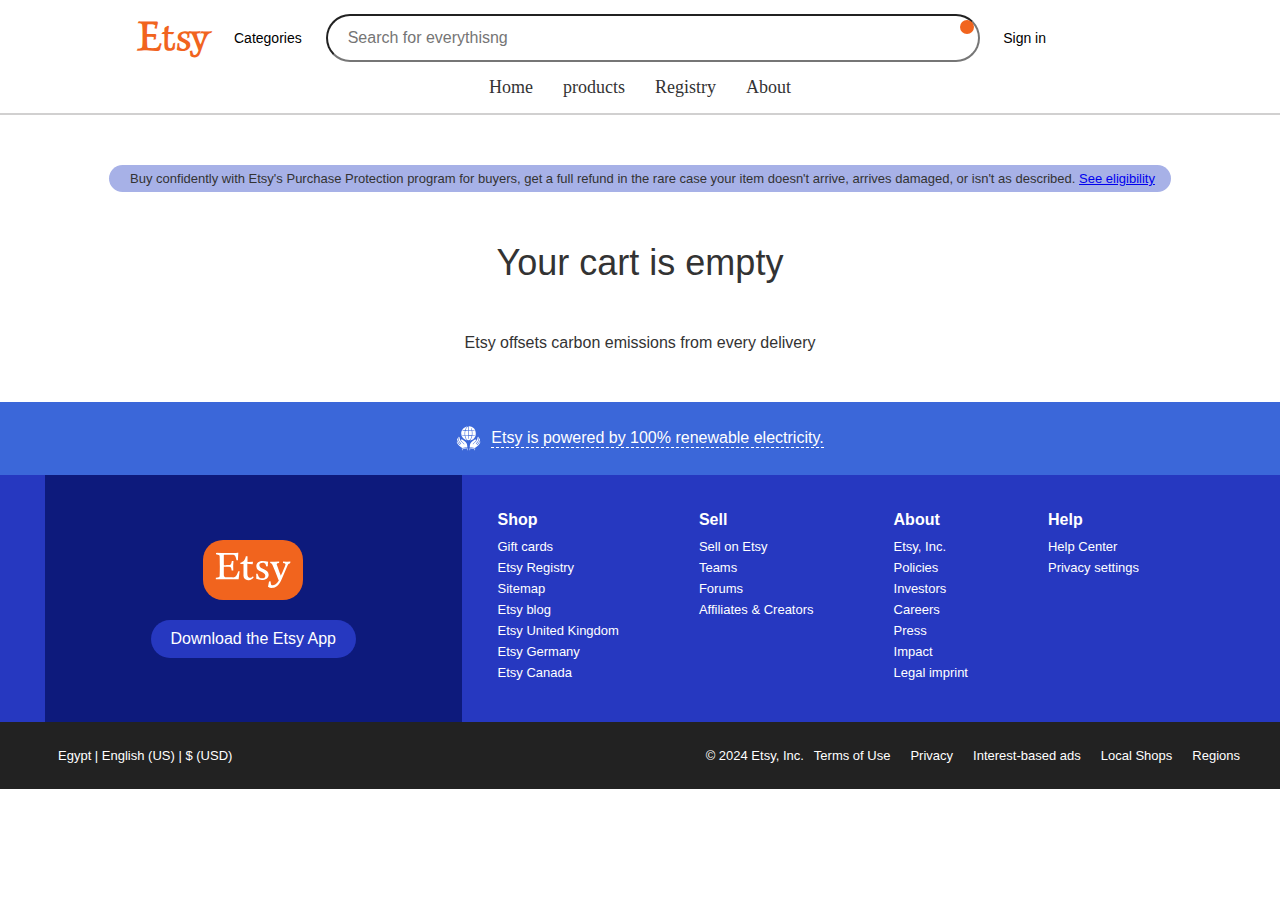
<file: cart.html>
<!DOCTYPE html>
<html lang="en">
  <head>
    <meta charset="UTF-8" />
    <meta name="viewport" content="width=device-width, initial-scale=1.0" />
    <title>Etsy</title>
    <link
      rel="stylesheet"
      href="https://cdnjs.cloudflare.com/ajax/libs/font-awesome/6.5.2/css/all.min.css"
      integrity="sha512-SnH5WK+bZxgPHs44uWIX+LLJAJ9/2PkPKZ5QiAj6Ta86w+fsb2TkcmfRyVX3pBnMFcV7oQPJkl9QevSCWr3W6A=="
      crossorigin="anonymous"
      referrerpolicy="no-referrer"
    />
    <!-- font -->
    <link rel="preconnect" href="https://fonts.googleapis.com" />
    <link rel="preconnect" href="https://fonts.gstatic.com" crossorigin />
    <link
      href="https://fonts.googleapis.com/css2?family=Gideon+Roman&display=swap"
      rel="stylesheet"
    />
    <link
      href="https://fonts.googleapis.com/css2?family=Raleway:wght@400;700&display=swap"
      rel="stylesheet"
    />
    <link rel="stylesheet" href="style.css" />
  </head>
  <body>
    <!--the  header  contains logo , categories , search , sign in,  icons -->
    <header>
      <p class="logo"><span>E</span>tsy</p>
      <div class="categories-container">
        <button class="categories-btn">
          <i class="fa-solid fa-bars"></i> Categories
        </button>
      </div>
      <!-- *********************************************search input section********************************************* -->
      <div class="search-container">
        <input
          type="search"
          id="search"
          placeholder="Search for everythisng"
          list="titles"
        />
        <datalist id="titles"></datalist>
        <i class="fa-solid fa-magnifying-glass search-icon"></i>
      </div>

      <button class="sign-btn">Sign in</button>

      <div class="group-of-icons">
        <a href=""><i class="fa-solid fa-heart"></i></a>
        <a href="#"><i class="fa-solid fa-gift"></i></a>
        <a href="./cart.html" target="_blank"
          ><i class="fa-solid fa-cart-shopping"></i
        ></a>
      </div>

      <!-- for categories its hidden -->
      <!-- <div class="categories-container-a-img">
        <div class="categories"></div>
        <div class="categories-imgs"></div>
      </div> -->
    </header>
    <nav>
      <ul>
        <li><a href="index.html">Home</a></li>
        <li>
          <a href="./products.html"
            ><i class="fa-solid fa-gift"></i> products</a
          >
        </li>
        <li><a href="#">Registry</a></li>
        <li><a href="#">About</a></li>
      </ul>
    </nav>
    <div class="border-bottom"></div>
    <!-- ************************************************PRODUCTS ON CART SECTION****************************************** -->
    <main>
      <section class="cart-box">
        <div class="products-box hidden"></div>
        <div class="case-it-empty">
          <div class="no-products">
            <div class="purchase-alert">
              <i class="fa-solid fa-handshake shake-hand-icon"></i>
              <p>
                Buy confidently with Etsy's Purchase Protection program for
                buyers, get a full refund in the rare case your item doesn't
                arrive, arrives damaged, or isn't as described.
                <a href="#">See eligibility</a>
              </p>
            </div>
            <p class="empty-alert">Your cart is empty</p>
            <p class="offset-info">
              <i class="fa-solid fa-leaf"></i>
              Etsy offsets carbon emissions from every delivery
            </p>
          </div>
        </div>
      </section>
    </main>
    <!-- *************************************************FOOTER**************************************************** -->
    <footer class="footer">
      <div class="footer-top">
        <svg
          xmlns="http://www.w3.org/2000/svg"
          viewBox="0 0 96 96"
          aria-hidden="true"
          focusable="false"
        >
          <path
            d="M60.1 38H49v11h-2V38H35.9c1.931 9.368 6.626 17 12.1 17 5.474 0 10.171-7.632 12.1-17zm-25.145-9.5c-.003 2.511.19 5.019.577 7.5H47V18.522l-10.925.238a41.683 41.683 0 00-1.12 9.74zM47 2.31c-4.1 1.24-8.18 7.168-10.38 14.437L47 16.52V2.31z"
          ></path>
          <path
            d="M57.52 9.45l1.784-.9a31.775 31.775 0 012.558 7.65l9.117-.2.042 2-8.78.19c.55 3.41.818 6.857.8 10.31a50.836 50.836 0 01-.54 7.5H72v2h-9.846c-1.6 8.2-5.244 15.053-9.862 17.754C66.834 54.079 76 43.793 76 28.589c0-8.962-2.958-16.353-8.554-21.373A25.424 25.424 0 0049 1.04v15.438l10.83-.236a29.32 29.32 0 00-2.31-6.791zM43.51 55.643c-4.525-2.78-8.086-9.564-9.665-17.643H24v-2h9.5a50.84 50.84 0 01-.549-7.5 43.776 43.776 0 011.075-9.7l-9.009.2-.042-2 9.562-.208c1.89-6.667 5.317-12.436 9.432-15.143C29.71 4.412 20 15.13 20 28.589a27.636 27.636 0 0023.51 27.054z"
          ></path>
          <path
            d="M61.045 28.5a60.27 60.27 0 00-.818-10.265L49 18.479v17.52h11.468c.388-2.48.58-4.988.577-7.5zM91.7 60c-2.182 4.525-5.734 8.62-10.832 13.719l-1.414-1.414c6.6-6.6 10.511-11.424 12.08-17.7.072-.415.137-.832.215-1.278.607-3.48.262-5.951-1.027-6.068-.72-.066-1.559.68-1.947 2.3a30.158 30.158 0 01-2.454 8.148c-1.78 4.663-8.575 11.048-8.865 11.318l-1.366-1.461c.068-.063 6.8-6.391 8.381-10.62l.061-.133a30.644 30.644 0 002.526-9.148c.11-1.886.095-6.433-1.793-6.552-2.085-.132-2.537 3.505-3.367 7.379-.259 1.21-.89 3.456-1.153 4.243a1.55 1.55 0 01-.09.177c-1.386 4.053-5.32 7.859-5.515 8.045-2.984 2.983-9.707 9.74-9.707 9.74L64.01 69.3s6.726-6.761 9.727-9.761a28.158 28.158 0 003.064-3.6c.5-.788 1.452-2.646.55-3.572-1.148-1.178-3.287-.648-6.08.748-1.98.992-11.21 7.08-15.384 13.34-1.99 2.985-2.772 8.839-3.042 14.2l13.18 2.724 6.8 1.359a8.92 8.92 0 011-.778c7.075-4.74 14.663-11.833 17.317-16.54 3.566-6.32 1.988-7.52.558-7.42zM52.774 82.673l-.77 10.252 1.993.15.595-7.913 10.616 2.123 3.765.778L70.02 93.2l1.96-.4-.885-4.338 2.592.518.392-1.96-8.447-1.69-12.858-2.657zm-29.242 2.055l6.77-1.354 13.206-2.73c-.27-5.36-1.052-11.214-3.042-14.2-4.173-6.258-13.4-12.347-15.384-13.34-2.793-1.4-4.932-1.925-6.08-.747-.9.926.054 2.784.55 3.572a28.158 28.158 0 003.064 3.6c3 3 9.727 9.76 9.727 9.76l-1.418 1.41s-6.723-6.757-9.707-9.74c-.2-.186-4.129-3.992-5.515-8.045a1.74 1.74 0 01-.09-.177c-.263-.787-.894-3.033-1.153-4.243-.83-3.874-1.282-7.511-3.367-7.38-1.888.12-1.9 4.667-1.793 6.553a30.645 30.645 0 002.526 9.148l.061.133c1.58 4.229 8.313 10.557 8.381 10.62L18.9 69.034c-.29-.27-7.084-6.655-8.865-11.318a30.16 30.16 0 01-2.454-8.148c-.388-1.622-1.226-2.37-1.947-2.3-1.287.114-1.634 2.586-1.025 6.065.078.446.143.863.215 1.278C6.394 60.883 10.3 65.7 16.9 72.307l-1.41 1.414c-5.1-5.1-8.65-9.194-10.832-13.72-1.434-.104-3.013 1.1.553 7.42 2.654 4.706 10.238 11.8 17.321 16.529a8.92 8.92 0 011 .778zm7.175.605l-8.433 1.687.393 1.96 2.591-.518-.885 4.338 1.96.4 1.047-5.137 3.75-.775 10.631-2.126.595 7.913 1.994-.15-.77-10.252-12.873 2.66z"
          ></path>
        </svg>
        <a href="#">Etsy is powered by 100% renewable electricity.</a>
      </div>
      <div class="middle-box">
        <div class="footer-middle">
          <div class="download-etsy">
            <svg
              xmlns="http://www.w3.org/2000/svg"
              viewBox="0 0 48 24"
              aria-hidden="true"
              focusable="false"
            >
              <path
                d="M6.5 3.1v6s2.1 0 3.2-.1c.6.1 1.1-.3 1.2-.9.1-.1.1-.1.1-.2l.3-1.3h1l-.2 2.8.1 2.9h-1l-.2-1.1c-.1-.6-.6-1.1-1.2-1.1C9 10 6.5 10 6.5 10v5c0 1 .5 1.4 1.6 1.4h3.4c1.2.2 2.4-.5 2.8-1.6l.9-2h.8c-.1.4-.5 4-.6 4.8 0 0-3.1-.1-4.4-.1H5.2l-3.5.1v-.9l1.1-.2c.9-.1 1.2-.3 1.2-1 0 0 .1-2.2.1-5.9S4 3.9 4 3.9c0-.8-.3-.9-1.1-1.1l-1.1-.2v-.9l3.4.1h6.5c1.3 0 3.5-.2 3.5-.2s-.1 1.3-.2 4.5h-.9L13.8 5c-.3-1.5-.8-2.2-1.7-2.2H7c-.5 0-.5.1-.5.3zm13.2.7h1v3.4L24 7l-.2 1.5-3.2-.2v6c0 1.7.6 2.4 1.5 2.4.7 0 1.4-.3 1.8-.9l.5.6c-.6 1.1-1.9 1.8-3.2 1.7-1.5.1-2.8-1-2.9-2.5V8.4h-1.9v-.8c1.6-.2 2.8-1.2 3.3-3.8zm7 10.4l.6 1.5c.3.9 1.2 1.4 2.1 1.3 1.4 0 2-.7 2-1.6 0-2.8-5.4-2-5.4-5.7 0-2.1 1.7-3.1 3.9-3.1 1.1 0 2.1.2 3.2.5-.2.9-.2 1.8-.2 2.7l-.9.1-.6-1.6c-.4-.5-1-.8-1.6-.7-1 0-2 .4-2 1.5 0 2.5 5.6 2 5.6 5.7 0 2.1-1.9 3.2-4.1 3.2-1.2 0-2.3-.3-3.4-.7.1-1 .1-2.1 0-3.1h.8zM33 22c.2-1 .4-2 .6-3.1l.9-.1.3 1.7c.1.5.5.8 1 .7 1.1 0 2.4-.6 3.7-2.9-.6-1.4-2.3-5.8-3.8-9.3-.4-.9-.5-1-1-1.1l-.4-.2V7l2.4.1 3-.2v.8l-.7.2c-.4 0-.8.3-.8.7 0 .1 0 .2.1.3.2.5 1.5 4.1 2.4 6.6.8-1.7 2.4-5.5 2.6-6.2.1-.2.1-.4.2-.6 0-.4-.4-.8-.8-.8l-.7-.1v-.9l2.3.1 2.1-.1v.8l-.4.4c-.6.1-1 .5-1.2 1.1l-3.6 8.4c-2.1 4.8-4.3 5.2-5.9 5.2-.8-.1-1.6-.3-2.3-.8z"
              ></path>
            </svg>
            <button>Download the Etsy App</button>
          </div>
          <div class="shop-sell-about-help">
            <div>
              <h4>Shop</h4>
              <a href="#">Gift cards</a>
              <a href="#">Etsy Registry</a>
              <a href="#">Sitemap</a>
              <a href="#">Etsy blog</a>
              <a href="#">Etsy United Kingdom</a>
              <a href="#">Etsy Germany</a>
              <a href="#">Etsy Canada</a>
            </div>
            <div>
              <h4>Sell</h4>
              <a href="#">Sell on Etsy</a>
              <a href="#">Teams</a>
              <a href="#">Forums</a>
              <a href="#">Affiliates & Creators</a>
            </div>
            <div>
              <h4>About</h4>
              <a href="#">Etsy, Inc.</a>
              <a href="#">Policies</a>
              <a href="#">Investors</a>
              <a href="#">Careers</a>
              <a href="#">Press</a>
              <a href="#">Impact</a>
              <a href="#">Legal imprint</a>
            </div>
            <div>
              <h4>Help</h4>
              <a href="#">Help Center</a>
              <a href="#">Privacy settings</a>
              <div class="social-icons">
                <a href="#"><i class="fa-brands fa-instagram"></i></a>
                <a href="#"><i class="fa-brands fa-facebook"></i></a>
                <a href="#"><i class="fa-brands fa-pinterest"></i></a>
                <a href="#"><i class="fa-brands fa-twitter"></i></a>
                <a href="#"><i class="fa-brands fa-youtube"></i></a>
              </div>
            </div>
          </div>
        </div>
      </div>
      <div class="footer-bottom">
        <a href="#" class="footer-bottom-left"
          ><i class="fa-solid fa-globe"></i> Egypt | English (US) | $ (USD)
        </a>
        <div class="footer-bottom-right">
          <p>&copy; 2024 Etsy, Inc.</p>
          <a href="#">Terms of Use</a>
          <a href="#">Privacy</a>
          <a href="#">Interest-based ads</a>
          <a href="#">Local Shops</a>
          <a href="#">Regions</a>
        </div>
      </div>
    </footer>
    <!-- <script>
      const productBox = document.querySelector(".products-box");
      const cartIsEmpty = document.querySelector(".case-it-empty");
      const checkoutSection = document.querySelector(".checkout-section");

      let rate = "",
        totalPrice = 0,
        removedProduct = 0;
      // get the products from cart from local storage.
      // console.log(localStorage.getItem("cart"));
      if (localStorage.getItem("cart")) {
        productBox.classList.remove("hidden");
        const products = JSON.parse(localStorage.getItem("cart"));
        // add event to the parent(productBox) that holds the cards that will be removed if he press remove button.
        productBox.addEventListener("click", (e) => {
          if (e.target.classList.contains("delete-from-cart")) {
            const id = e.target.parentNode.parentNode.dataset.id; //id of the pressed item to remove.
            e.target.parentNode.parentNode.style.display = "none"; //hide the product that will be removed
            const index = products.findIndex((pro) => pro.id == id); //get the index of the object to renove from local storage.
            // totalPrice -= products[index].price;
            removedProduct = products[index].price;
            console.log(removedProduct);

            products.splice(index, 1); //remove the pressed product object from the products array using its index.
            localStorage.setItem("cart", JSON.stringify(products)); //update the local storange with the new array.
          }
        });
        products.forEach((product) => {
          let productRate = Math.floor(product.rate);
          if (productRate === 1) {
            rate = "★☆☆☆☆";
          } else if (productRate === 2) {
            rate = "★★☆☆☆";
          } else if (productRate === 3) {
            rate = "★★★☆☆";
          } else if (productRate === 4) {
            rate = "★★★★☆";
          } else {
            rate = "★★★★★";
          }

          totalPrice += Math.round(Number(product.price.substring(4)));

          let productCard = `<div class="product" data-id="${product.id}">
                            <img
                              src=${product.mainImg}
                              alt=${product.title}
                              class="product-img"
                            />
                            <div class="product-details">
                              <p class="product-title">${product.title}</p>
                              <p class="product-rate">(${product.rate}) ${rate}</p>
                              <p class="product-price-box">
                                The price of this item is:
                                <span class="product-price">${product.price}</span>
                              </p>
                              <button class="delete-from-cart">Remove from cart</button>
                            </div>
                      </div>`;
          productBox.innerHTML += productCard;
        });

        productBox.innerHTML += `
            <div class="checkout-section ">
                <div class="payment-methods">
                  <h3>How you'll pay</h3>
                  <div class="payment-options">
                    <div class="payment-4-options">
                      <label>
                      <input type="radio" name="payment-method" />
                      <img src="./icons/pngwing.com.png" alt="Visa" />
                    </label>
                    <label>  
                      <img src="./icons/mastercard.png" alt="MasterCard" />
                    </label>
                    <label>
                      <img src="./icons/amex(1).png" alt="American Express" />
                    </label>
                    <label>
                      <img src="./icons/discover(1).png" alt="Discover" />
                    </label>
                    </div>
                    <label>
                      <input type="radio" name="payment-method" />
                      <img src="./icons/paypal(1).png" alt="PayPal" />
                    </label>
                    <label>
                      <input type="radio" name="payment-method" />
                      <img src="./icons/googlepay(1).png" alt="Google Pay" />
                    </label>
                  </div>
                </div>
                <div class="checkout-summary">
                  <p>Item(s) total <span calss="total-price">USD ${totalPrice}</span></p>
                  <p class="subtotal">Subtotal +10$ shipping <span>USD ${
                    totalPrice + 10
                  }</span></p>
                  <p class="vat-included">VAT included</p>
                  <button class="checkout-btn">Proceed to checkout</button>
                </div>
            </div>

        `;
      } else {
        cartIsEmpty.style.display = "block";
      }
    </script> -->

    <!-- <script>
      const productBox = document.querySelector(".products-box");
      const cartIsEmpty = document.querySelector(".case-it-empty");
      const checkoutSection = document.querySelector(".checkout-section");

      let rate = "",
        totalPrice = 0,
        removedProduct = 0;
      // get the products from cart from local storage.
      if (localStorage.getItem("cart")) {
        productBox.classList.remove("hidden");

        const products = JSON.parse(localStorage.getItem("cart"));
        // add event to the parent(productBox) that holds the cards that will be removed if he press remove button.
        productBox.addEventListener("click", (e) => {
          if (e.target.classList.contains("delete-from-cart")) {
            const id = e.target.parentNode.parentNode.dataset.id; //id of the pressed item to remove.
            e.target.parentNode.parentNode.style.display = "none"; //hide the product that will be removed
            const index = products.findIndex((pro) => pro.id == id); //get the index of the object to renove from local storage.
            // totalPrice -= products[index].price;
            removedProduct = products[index].price;

            products.splice(index, 1); //remove the pressed product object from the products array using its index.
            localStorage.setItem("cart", JSON.stringify(products)); //update the local storange with the new array.
          }
        });
        products.forEach((product) => {
          let productRate = Math.floor(product.rate);
          if (productRate === 1) {
            rate = "★☆☆☆☆";
          } else if (productRate === 2) {
            rate = "★★☆☆☆";
          } else if (productRate === 3) {
            rate = "★★★☆☆";
          } else if (productRate === 4) {
            rate = "★★★★☆";
          } else {
            rate = "★★★★★";
          }

          totalPrice += Math.round(Number(product.price.substring(4)));

          let productCard = `<div class="product" data-id="${product.id}">
                            <img
                              src=${product.mainImg}
                              alt=${product.title}
                              class="product-img"
                            />
                            <div class="product-details">
                              <p class="product-title">${product.title}</p>
                              <p class="product-rate">(${product.rate}) ${rate}</p>
                              <p class="product-price-box">
                                The price of this item is:
                                <span class="product-price">${product.price}</span>
                              </p>
                              <button class="delete-from-cart">Remove from cart</button>
                            </div>
                      </div>`;
          productBox.innerHTML += productCard;
        });

        productBox.innerHTML += `
            <div class="checkout-section ">
                <div class="payment-methods">
                  <h3>How you'll pay</h3>
                  <div class="payment-options">
                    <div class="payment-4-options">
                      <label>
                      <input type="radio" name="payment-method" />
                      <img src="./icons/pngwing.com.png" alt="Visa" />
                    </label>
                    <label>  
                      <img src="./icons/mastercard.png" alt="MasterCard" />
                    </label>
                    <label>
                      <img src="./icons/amex(1).png" alt="American Express" />
                    </label>
                    <label>
                      <img src="./icons/discover(1).png" alt="Discover" />
                    </label>
                    </div>
                    <label>
                      <input type="radio" name="payment-method" />
                      <img src="./icons/paypal(1).png" alt="PayPal" />
                    </label>
                    <label>
                      <input type="radio" name="payment-method" />
                      <img src="./icons/googlepay(1).png" alt="Google Pay" />
                    </label>
                  </div>
                </div>
                <div class="checkout-summary">
                  <p>Item(s) total <span calss="total-price">USD ${totalPrice}</span></p>
                  <p class="subtotal">Subtotal +10$ shipping <span>USD ${
                    totalPrice + 10
                  }</span></p>
                  <p class="vat-included">VAT included</p>
                  <button class="checkout-btn">Proceed to checkout</button>
                </div>
            </div>

        `;
      } else {
        cartIsEmpty.style.display = "block";
      }
    </script> -->
    <script>
      document.addEventListener("DOMContentLoaded", () => {
        const productBox = document.querySelector(".products-box");
        const cartIsEmpty = document.querySelector(".case-it-empty");
        const checkoutSection = document.querySelector(".checkout-section");

        let totalPrice = 0;
        const products = JSON.parse(localStorage.getItem("cart")) || [];

        const updateCartDisplay = () => {
          if (products.length === 0) {
            productBox.classList.add("hidden");
            cartIsEmpty.classList.remove("hidden");
            console.log(cartIsEmpty);
          } else {
            productBox.classList.remove("hidden");
            cartIsEmpty.classList.add("hidden");
            productBox.innerHTML = products
              .map((product) => createProductCard(product))
              .join("");
            productBox.innerHTML += createCheckoutSection(totalPrice);
          }
        };

        const createProductCard = (product) => {
          const rate = getProductRate(product.rate);
          totalPrice += parseFloat(product.price.substring(4));
          return `
            <div class="product" data-id="${product.id}">
              <img src="${product.mainImg}" alt="${product.title}" class="product-img"/>
              <div class="product-details">
                <p class="product-title">${product.title}</p>
                <p class="product-rate">(${product.rate}) ${rate}</p>
                <p class="product-price-box">
                  The price of this item is: <span class="product-price">${product.price}</span>
                </p>
                <button class="delete-from-cart">Remove from cart</button>
              </div>
            </div>`;
        };

        const createCheckoutSection = (totalPrice) => {
          return `
            <div class="checkout-section">
              <div class="payment-methods">
                <h3>How you'll pay</h3>
                <div class="payment-options">
                  <div class="payment-4-options">
                    <label><input type="radio" name="payment-method"/><img src="./icons/pngwing.com.png" alt="Visa"/></label>
                    <label><img src="./icons/mastercard.png" alt="MasterCard"/></label>
                    <label><img src="./icons/amex(1).png" alt="American Express"/></label>
                    <label><img src="./icons/discover(1).png" alt="Discover"/></label>
                  </div>
                  <label><input type="radio" name="payment-method"/><img src="./icons/paypal(1).png" alt="PayPal"/></label>
                  <label><input type="radio" name="payment-method"/><img src="./icons/googlepay(1).png" alt="Google Pay"/></label>
                </div>
              </div>
              <div class="checkout-summary">
                <p>Item(s) total <span class="total-price">USD ${totalPrice.toFixed(
                  2
                )}</span></p>
                <p class="subtotal">Subtotal +10$ shipping <span>USD ${(
                  totalPrice + 10
                ).toFixed(2)}</span></p>
                <p class="vat-included">VAT included</p>
                <button class="checkout-btn">Proceed to checkout</button>
              </div>
            </div>`;
        };

        const getProductRate = (rate) => {
          const rateMapping = {
            1: "★☆☆☆☆",
            2: "★★☆☆☆",
            3: "★★★☆☆",
            4: "★★★★☆",
            5: "★★★★★",
          };
          return rateMapping[Math.floor(rate)] || "★★★★★";
        };

        productBox.addEventListener("click", (e) => {
          if (e.target.classList.contains("delete-from-cart")) {
            const productElement = e.target.closest(".product");
            const id = productElement.dataset.id;
            const productIndex = products.findIndex(
              (product) => product.id == id
            );
            if (productIndex > -1) {
              totalPrice -= parseFloat(
                products[productIndex].price.substring(4)
              );
              products.splice(productIndex, 1);
              localStorage.setItem("cart", JSON.stringify(products));
              updateCartDisplay();
              alert("Item removed from cart");
            }
          }
        });

        updateCartDisplay();
      });
    </script>
  </body>
</html>
</file>
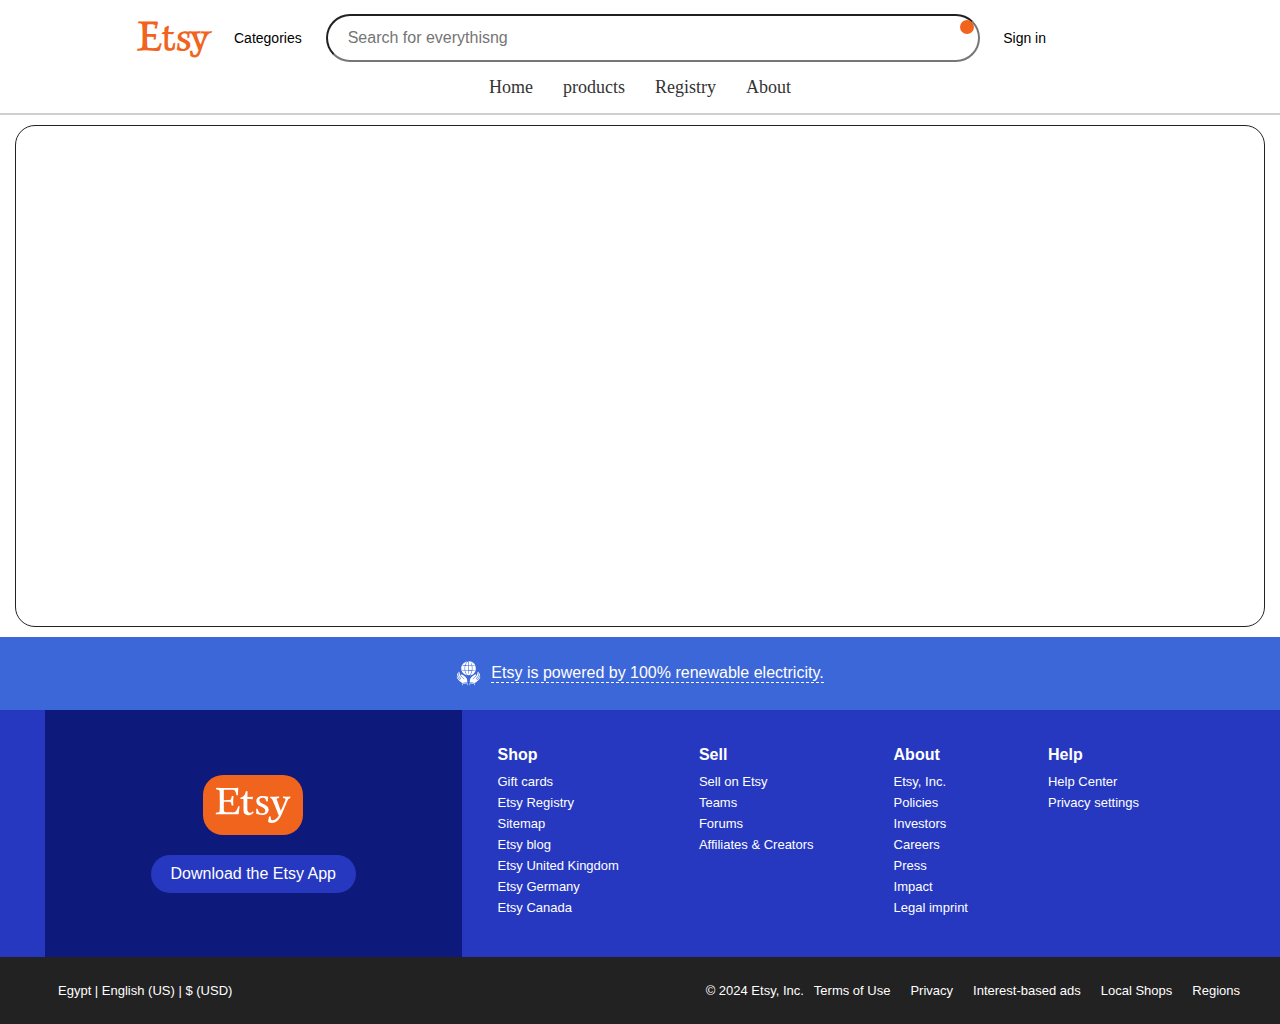
<file: productDescription.html>
<!DOCTYPE html>
<html lang="en">
  <head>
    <meta charset="UTF-8" />
    <meta name="viewport" content="width=device-width, initial-scale=1.0" />
    <title>Etsy</title>
    <link
      rel="stylesheet"
      href="https://cdnjs.cloudflare.com/ajax/libs/font-awesome/6.5.2/css/all.min.css"
      integrity="sha512-SnH5WK+bZxgPHs44uWIX+LLJAJ9/2PkPKZ5QiAj6Ta86w+fsb2TkcmfRyVX3pBnMFcV7oQPJkl9QevSCWr3W6A=="
      crossorigin="anonymous"
      referrerpolicy="no-referrer"
    />
    <!-- font -->
    <link rel="preconnect" href="https://fonts.googleapis.com" />
    <link rel="preconnect" href="https://fonts.gstatic.com" crossorigin />
    <link
      href="https://fonts.googleapis.com/css2?family=Gideon+Roman&display=swap"
      rel="stylesheet"
    />
    <link
      href="https://fonts.googleapis.com/css2?family=Raleway:wght@400;700&display=swap"
      rel="stylesheet"
    />
    <link rel="stylesheet" href="style.css" />
  </head>
  <body>
    <!--the  header  contains logo , categories , search , sign in,  icons -->
    <header>
      <p class="logo"><span>E</span>tsy</p>
      <div class="categories-container">
        <button class="categories-btn">
          <i class="fa-solid fa-bars"></i> Categories
        </button>
      </div>
      <!-- *********************************************search input section********************************************* -->
      <div class="search-container">
        <input
          type="search"
          id="search"
          placeholder="Search for everythisng"
          list="titles"
        />
        <datalist id="titles"></datalist>
        <i class="fa-solid fa-magnifying-glass search-icon"></i>
      </div>

      <button class="sign-btn">Sign in</button>

      <div class="group-of-icons">
        <a href=""><i class="fa-solid fa-heart"></i></a>
        <a href="#"><i class="fa-solid fa-gift"></i></a>
        <a href="./cart.html" target="_blank"
          ><i class="fa-solid fa-cart-shopping"></i
        ></a>
      </div>

      <!-- for categories its hidden -->
      <!-- <div class="categories-container-a-img">
        <div class="categories"></div>
        <div class="categories-imgs"></div>
      </div> -->
    </header>
    <nav>
      <ul>
        <li><a href="index.html">Home</a></li>
        <li>
          <a href="./products.html"
            ><i class="fa-solid fa-gift"></i> products</a
          >
        </li>
        <li><a href="#">Registry</a></li>
        <li><a href="./index.html#what-is-etsy-about">About</a></li>
      </ul>
    </nav>
    <div class="border-bottom"></div>
    <!-- ************************************************PRODUCTS DESCRIPTIO SECTION****************************************** -->
    <main>
      <section class="product-description">
        <div class="description-imgs">
          <div class="imgs"></div>
          <div class="img"></div>
        </div>
        <div class="description-details"></div>
      </section>
    </main>
    <!-- *************************************************FOOTER**************************************************** -->
    <footer class="footer">
      <div class="footer-top">
        <svg
          xmlns="http://www.w3.org/2000/svg"
          viewBox="0 0 96 96"
          aria-hidden="true"
          focusable="false"
        >
          <path
            d="M60.1 38H49v11h-2V38H35.9c1.931 9.368 6.626 17 12.1 17 5.474 0 10.171-7.632 12.1-17zm-25.145-9.5c-.003 2.511.19 5.019.577 7.5H47V18.522l-10.925.238a41.683 41.683 0 00-1.12 9.74zM47 2.31c-4.1 1.24-8.18 7.168-10.38 14.437L47 16.52V2.31z"
          ></path>
          <path
            d="M57.52 9.45l1.784-.9a31.775 31.775 0 012.558 7.65l9.117-.2.042 2-8.78.19c.55 3.41.818 6.857.8 10.31a50.836 50.836 0 01-.54 7.5H72v2h-9.846c-1.6 8.2-5.244 15.053-9.862 17.754C66.834 54.079 76 43.793 76 28.589c0-8.962-2.958-16.353-8.554-21.373A25.424 25.424 0 0049 1.04v15.438l10.83-.236a29.32 29.32 0 00-2.31-6.791zM43.51 55.643c-4.525-2.78-8.086-9.564-9.665-17.643H24v-2h9.5a50.84 50.84 0 01-.549-7.5 43.776 43.776 0 011.075-9.7l-9.009.2-.042-2 9.562-.208c1.89-6.667 5.317-12.436 9.432-15.143C29.71 4.412 20 15.13 20 28.589a27.636 27.636 0 0023.51 27.054z"
          ></path>
          <path
            d="M61.045 28.5a60.27 60.27 0 00-.818-10.265L49 18.479v17.52h11.468c.388-2.48.58-4.988.577-7.5zM91.7 60c-2.182 4.525-5.734 8.62-10.832 13.719l-1.414-1.414c6.6-6.6 10.511-11.424 12.08-17.7.072-.415.137-.832.215-1.278.607-3.48.262-5.951-1.027-6.068-.72-.066-1.559.68-1.947 2.3a30.158 30.158 0 01-2.454 8.148c-1.78 4.663-8.575 11.048-8.865 11.318l-1.366-1.461c.068-.063 6.8-6.391 8.381-10.62l.061-.133a30.644 30.644 0 002.526-9.148c.11-1.886.095-6.433-1.793-6.552-2.085-.132-2.537 3.505-3.367 7.379-.259 1.21-.89 3.456-1.153 4.243a1.55 1.55 0 01-.09.177c-1.386 4.053-5.32 7.859-5.515 8.045-2.984 2.983-9.707 9.74-9.707 9.74L64.01 69.3s6.726-6.761 9.727-9.761a28.158 28.158 0 003.064-3.6c.5-.788 1.452-2.646.55-3.572-1.148-1.178-3.287-.648-6.08.748-1.98.992-11.21 7.08-15.384 13.34-1.99 2.985-2.772 8.839-3.042 14.2l13.18 2.724 6.8 1.359a8.92 8.92 0 011-.778c7.075-4.74 14.663-11.833 17.317-16.54 3.566-6.32 1.988-7.52.558-7.42zM52.774 82.673l-.77 10.252 1.993.15.595-7.913 10.616 2.123 3.765.778L70.02 93.2l1.96-.4-.885-4.338 2.592.518.392-1.96-8.447-1.69-12.858-2.657zm-29.242 2.055l6.77-1.354 13.206-2.73c-.27-5.36-1.052-11.214-3.042-14.2-4.173-6.258-13.4-12.347-15.384-13.34-2.793-1.4-4.932-1.925-6.08-.747-.9.926.054 2.784.55 3.572a28.158 28.158 0 003.064 3.6c3 3 9.727 9.76 9.727 9.76l-1.418 1.41s-6.723-6.757-9.707-9.74c-.2-.186-4.129-3.992-5.515-8.045a1.74 1.74 0 01-.09-.177c-.263-.787-.894-3.033-1.153-4.243-.83-3.874-1.282-7.511-3.367-7.38-1.888.12-1.9 4.667-1.793 6.553a30.645 30.645 0 002.526 9.148l.061.133c1.58 4.229 8.313 10.557 8.381 10.62L18.9 69.034c-.29-.27-7.084-6.655-8.865-11.318a30.16 30.16 0 01-2.454-8.148c-.388-1.622-1.226-2.37-1.947-2.3-1.287.114-1.634 2.586-1.025 6.065.078.446.143.863.215 1.278C6.394 60.883 10.3 65.7 16.9 72.307l-1.41 1.414c-5.1-5.1-8.65-9.194-10.832-13.72-1.434-.104-3.013 1.1.553 7.42 2.654 4.706 10.238 11.8 17.321 16.529a8.92 8.92 0 011 .778zm7.175.605l-8.433 1.687.393 1.96 2.591-.518-.885 4.338 1.96.4 1.047-5.137 3.75-.775 10.631-2.126.595 7.913 1.994-.15-.77-10.252-12.873 2.66z"
          ></path>
        </svg>
        <a href="#">Etsy is powered by 100% renewable electricity.</a>
      </div>
      <div class="middle-box">
        <div class="footer-middle">
          <div class="download-etsy">
            <svg
              xmlns="http://www.w3.org/2000/svg"
              viewBox="0 0 48 24"
              aria-hidden="true"
              focusable="false"
            >
              <path
                d="M6.5 3.1v6s2.1 0 3.2-.1c.6.1 1.1-.3 1.2-.9.1-.1.1-.1.1-.2l.3-1.3h1l-.2 2.8.1 2.9h-1l-.2-1.1c-.1-.6-.6-1.1-1.2-1.1C9 10 6.5 10 6.5 10v5c0 1 .5 1.4 1.6 1.4h3.4c1.2.2 2.4-.5 2.8-1.6l.9-2h.8c-.1.4-.5 4-.6 4.8 0 0-3.1-.1-4.4-.1H5.2l-3.5.1v-.9l1.1-.2c.9-.1 1.2-.3 1.2-1 0 0 .1-2.2.1-5.9S4 3.9 4 3.9c0-.8-.3-.9-1.1-1.1l-1.1-.2v-.9l3.4.1h6.5c1.3 0 3.5-.2 3.5-.2s-.1 1.3-.2 4.5h-.9L13.8 5c-.3-1.5-.8-2.2-1.7-2.2H7c-.5 0-.5.1-.5.3zm13.2.7h1v3.4L24 7l-.2 1.5-3.2-.2v6c0 1.7.6 2.4 1.5 2.4.7 0 1.4-.3 1.8-.9l.5.6c-.6 1.1-1.9 1.8-3.2 1.7-1.5.1-2.8-1-2.9-2.5V8.4h-1.9v-.8c1.6-.2 2.8-1.2 3.3-3.8zm7 10.4l.6 1.5c.3.9 1.2 1.4 2.1 1.3 1.4 0 2-.7 2-1.6 0-2.8-5.4-2-5.4-5.7 0-2.1 1.7-3.1 3.9-3.1 1.1 0 2.1.2 3.2.5-.2.9-.2 1.8-.2 2.7l-.9.1-.6-1.6c-.4-.5-1-.8-1.6-.7-1 0-2 .4-2 1.5 0 2.5 5.6 2 5.6 5.7 0 2.1-1.9 3.2-4.1 3.2-1.2 0-2.3-.3-3.4-.7.1-1 .1-2.1 0-3.1h.8zM33 22c.2-1 .4-2 .6-3.1l.9-.1.3 1.7c.1.5.5.8 1 .7 1.1 0 2.4-.6 3.7-2.9-.6-1.4-2.3-5.8-3.8-9.3-.4-.9-.5-1-1-1.1l-.4-.2V7l2.4.1 3-.2v.8l-.7.2c-.4 0-.8.3-.8.7 0 .1 0 .2.1.3.2.5 1.5 4.1 2.4 6.6.8-1.7 2.4-5.5 2.6-6.2.1-.2.1-.4.2-.6 0-.4-.4-.8-.8-.8l-.7-.1v-.9l2.3.1 2.1-.1v.8l-.4.4c-.6.1-1 .5-1.2 1.1l-3.6 8.4c-2.1 4.8-4.3 5.2-5.9 5.2-.8-.1-1.6-.3-2.3-.8z"
              ></path>
            </svg>
            <button>Download the Etsy App</button>
          </div>
          <div class="shop-sell-about-help">
            <div>
              <h4>Shop</h4>
              <a href="#">Gift cards</a>
              <a href="#">Etsy Registry</a>
              <a href="#">Sitemap</a>
              <a href="#">Etsy blog</a>
              <a href="#">Etsy United Kingdom</a>
              <a href="#">Etsy Germany</a>
              <a href="#">Etsy Canada</a>
            </div>
            <div>
              <h4>Sell</h4>
              <a href="#">Sell on Etsy</a>
              <a href="#">Teams</a>
              <a href="#">Forums</a>
              <a href="#">Affiliates & Creators</a>
            </div>
            <div>
              <h4>About</h4>
              <a href="#">Etsy, Inc.</a>
              <a href="#">Policies</a>
              <a href="#">Investors</a>
              <a href="#">Careers</a>
              <a href="#">Press</a>
              <a href="#">Impact</a>
              <a href="#">Legal imprint</a>
            </div>
            <div>
              <h4>Help</h4>
              <a href="#">Help Center</a>
              <a href="#">Privacy settings</a>
              <div class="social-icons">
                <a href="#"><i class="fa-brands fa-instagram"></i></a>
                <a href="#"><i class="fa-brands fa-facebook"></i></a>
                <a href="#"><i class="fa-brands fa-pinterest"></i></a>
                <a href="#"><i class="fa-brands fa-twitter"></i></a>
                <a href="#"><i class="fa-brands fa-youtube"></i></a>
              </div>
            </div>
          </div>
        </div>
      </div>
      <div class="footer-bottom">
        <a href="#" class="footer-bottom-left"
          ><i class="fa-solid fa-globe"></i> Egypt | English (US) | $ (USD)
        </a>
        <div class="footer-bottom-right">
          <p>&copy; 2024 Etsy, Inc.</p>
          <a href="#">Terms of Use</a>
          <a href="#">Privacy</a>
          <a href="#">Interest-based ads</a>
          <a href="#">Local Shops</a>
          <a href="#">Regions</a>
        </div>
      </div>
    </footer>
    <script>
      // put imgs into description imgs page*******************************************************************
      const imgsDescription = document.querySelector(".imgs");
      const mainImgDescription = document.querySelector(".img");
      const descriptionDetails = document.querySelector(".description-details");

      const searchedProductObj = JSON.parse(
        sessionStorage.getItem("searchedProductObj")
      );
      if (searchedProductObj) {
        searchedProductObj.imgs.forEach((img, index) => {
          if (img.slice(-3) === "jpg") {
            imgsDescription.innerHTML += `<img src=${img} data-imgid=${index} class="img-description-img"/>`;
          } else if (img.slice(-3) === "mp4") {
            imgsDescription.innerHTML += `<video  data-imgid=${index} class="img-description-img" controls autoplay>
              <source src=${img} type="video/mp4">
              </video>`;
          }
        });

        mainImgDescription.innerHTML = `<img src=${searchedProductObj.mainImg}  class="img-description-img main-img"/>`;
        imgsDescription.addEventListener("click", (e) => {
          if (e.target.classList.contains("img-description-img")) {
            mainImgDescription.innerHTML = e.target.outerHTML;
            // console.log("Done");
          }
        });

        console.log(searchedProductObj.title);

        let rateForDescriptionPage = JSON.parse(
          sessionStorage.getItem("rateForDescriptionPage")
        );

        descriptionDetails.innerHTML = `
              <div class="product-details">
                  <p class="product-title">${searchedProductObj.title}</p>
                  <p class="product-title">${searchedProductObj.description}</p>
                  <p class="product-rate">(${searchedProductObj.rate}) ${rateForDescriptionPage}</p>
                  <p class="product-price-box">
                    The price of this item is:
                    <span class="product-price">${searchedProductObj.price}</span>
                  </p>
                  <button class="add-to-cart-btn">Add to cart</button>
              </div>
          `;
      } else {
        throw new Error(
          "the object searchedProductObj from the session storage not received!"
        );
      }
    </script>
    <!-- <script src="./script.js"></script> -->
  </body>
</html>
</file>
<file: style.css>
* {
  margin: 0;
  padding: 0;
  box-sizing: border-box;
}

html {
  scroll-behavior: smooth;
}

body {
  color: #333;
}

/* ***************************************************************** */
/*HEADER SECTION*/
/* ***************************************************************** */
header {
  width: 1190px;
  display: flex;
  margin: 12px auto 0 auto;
  justify-content: center;
  align-items: center;
  gap: 8px;
}

.logo {
  color: #f1641e;
  font-size: 38px;
  /* font-weight: 500; */
  cursor: pointer;
  font-family: "Gideon Roman", serif;
  font-weight: 600;
  font-style: normal;
}

.logo span {
  font-size: 42px;
}
.categories-btn {
  border: none;
  background: none;
  font-size: 14px;
  margin: 0 6px;
  padding: 5px 10px;
}
.categories-btn:hover {
  background-color: #d1d0d0;
  border-radius: 20px;
  cursor: pointer;
}
/* 
for category button
*/
/* Basic styles for the button and container */
.categories-container {
  position: relative;
  display: inline-block;
}
/* Styles for the dropdown content */
.dropdown-content {
  display: none;
  position: absolute;
  background-color: #f9f9f9;
  min-width: 300px; /* Set the width of the dropdown */
  max-height: 300px; /* Set the maximum height of the dropdown */
  overflow-y: auto; /* Enable vertical scrolling */
  box-shadow: 0px 8px 16px 0px rgba(0, 0, 0, 0.2);
  z-index: 1;
  top: 46px;
  left: -83px;
}

.dropdown-content a {
  color: black;
  padding: 12px 16px;
  text-decoration: none;
  display: block;
}

.dropdown-content a:hover {
  background-color: #f1f1f1;
}

/* Show class to display the dropdown */
.show {
  display: block;
}

/* categories-container */
.categories-container-a-img {
  display: none;
}
.categories-container-a-img .categories {
  width: 300px;
}
.categories-container-a-img .categories-imgs {
  width: 600px;
}

/* **********************search***************** */
.search-container {
  width: 55%;
  position: relative;
}

#search {
  width: 100%;
  border-radius: 24px;
  padding: 10px 20px;
  height: 48px;
  font-size: 16px;
}

#search:focus {
  /* border: 1px double rgb(69, 69, 216); */
  outline: 2px solid #2b3ebd;
  outline-offset: 2px;
}

.search-icon {
  position: absolute;
  top: 6px;
  right: 6px;
  background-color: #f1641e;
  font-size: 22px;
  padding: 7px;
  border-radius: 50%;
  color: #fff;
}

.search-icon:hover {
  cursor: pointer;
  background-color: #ed9c73;
  border-top-left-radius: 0;
  border-bottom-left-radius: 0;
  transform: scale(125%);
}

/* **********************sign in button***************** */
.sign-btn {
  border: none;
  padding: 5px 10px;
  background: none;
  transform: all;
  cursor: pointer;
  font-size: 14px;
  margin: 0 5px;
}

.sign-btn:hover {
  background-color: #d1d0d0;
  border-radius: 20px;
}

/* icons */
.group-of-icons {
  display: flex;
  gap: 7px;
  font-size: 24px;
}
.group-of-icons a {
  cursor: pointer;
  padding: 10px 10px;
  color: #000;
}
.group-of-icons a:hover {
  border-radius: 50%;
  background-color: #eb966c;
  color: #fff;
}

/* ***************************************************************** */
/*NAVIGATION SECTION*/
/* ***************************************************************** */
nav {
  width: 1190px;
  margin: 0 auto;
}

nav ul {
  display: flex;
  align-items: center;
  justify-content: center;
  list-style: none;
  padding: 4px 0 5px 0;
}

nav ul li {
  padding: 10px 15px;
}

nav ul li:hover {
  cursor: pointer;
  background-color: #d1d0d0;
  border-radius: 20px;
}

nav ul li a {
  text-decoration: none;
  color: #333;
  font-size: 18px;
}

.border-bottom {
  width: 100%;
  border-bottom: 2px solid #d1d0d0;
}
/* ***************************************************************** */
/*FEATURES SECTION*/
/* ***************************************************************** */
main {
  /* width: 1190px; */
  margin: 0 auto;
}

.feature-section {
  display: flex;
  flex-direction: column;
  align-items: center;
  justify-content: center;
  margin-bottom: 50px;
}

.feature-section h1 {
  font-size: 32px;
  font-weight: 300;
  padding: 18px;
}

#features ul {
  list-style: none;
  display: flex;
  align-items: center;
  justify-content: center;
  gap: 5px;
}
.img-p {
  width: 193px;
  display: flex;
  flex-direction: column;
  align-items: center;
  justify-content: center;
  padding: 9px 0;
  border-bottom: 2px solid transparent;
}

.img-p:hover {
  border-bottom: 2px solid rgb(188, 101, 53);
  cursor: pointer;
}
.img-p:hover img {
  transform: scale(1.2) rotate(5deg);
  transition: transform 0.6s ease, box-shadow 0.4s ease;
  box-shadow: 0 8px 16px rgba(0, 0, 0, 0.3);
}

.img-p img {
  width: 115px;
  border-radius: 50%;
  margin: 12px 0;
}

.img-p p {
  margin: 0 0 5px 0;
  transition: none;
}

/* *****************slide show**************** */
.container {
  display: flex;
  align-items: center;
  justify-content: space-between;
  /* padding: 20px; */
  box-shadow: 0 5px 5px #8a8a8a;
  border-radius: 20px;
  margin-bottom: 60px;
  padding: 0;
  overflow: hidden;
}
.text-box {
  flex: 1;
  padding: 0 20px;
}
.slideshow {
  flex: 1;
  max-width: 600px;
  max-height: 400px;
}
.carousel-inner img {
  width: 600px;
  height: 400px;
  object-fit: cover;
}

/* ***************************************************************** */
/*GIFT CATEGORIES SECTION*/
/* ***************************************************************** */
.gift-categories {
  font-family: "Raleway", sans-serif;
  width: 1110px;
  margin: 0 auto 90px auto;
}
.card-container {
  display: flex;
  align-items: center;
  justify-content: center;
  gap: 20px;
}
.card {
  background-color: #fff;
  border: 1px solid #afafae;
  border-radius: 10px;
  box-shadow: 0 2px 5px rgba(0, 0, 0, 0.1);
  overflow: hidden;
  transition: box-shadow 0.3s ease;
  width: 200px;
  text-align: center;
}
.card img {
  width: 100%;
  height: auto;
  border-bottom: 1px solid #eee;
}
.card h3 {
  margin: 15px 0;
  font-size: 18px;
  font-weight: 700;
}
.card:hover {
  box-shadow: 0 5px 15px rgba(0, 0, 0, 0.6);
  cursor: pointer;
}
.gift-categories h2 {
  margin-bottom: 25px;
  margin-left: 16px;
}

/* ***************************************************************** */
/*WHAT IS ETSY SECTION*/
/* ***************************************************************** */
.what-is-etsy {
  font-family: "Raleway", sans-serif;
  background-color: #fffbd8;
}
.section-what {
  /* width: 100%; */
  background-color: #fffbd8;
  padding: 40px 20px;
}
.section-what-h1 {
  text-align: center;
  margin-bottom: 40px;
}
.section-what-h1 h1 {
  font-size: 36px;
  margin-bottom: 10px;
}
.section-what-h1 a {
  color: #333;
  text-decoration: underline;
}
.container-of-features {
  display: flex;
  justify-content: center;
  /* align-items: center; */
  gap: 25px;
}
.feature-part {
  /* background-color: #fff; */
  /* border-radius: 10px; */
  width: 350px;
  /* margin: 10px;
  padding: 10px; */
}
.feature-part h3 {
  font-size: 24px;
  margin-bottom: 15px;
}
.feature-part p {
  font-size: 16px;
  color: #333;
  margin-bottom: 15px;
}
.feature-part a {
  color: #333;
  text-decoration: underline;
  position: relative;
  display: inline-block;
}
.feature-part a[title]:hover::after {
  content: "Your purchases on Etsy in 2020 generated nearly $4 billion in income for small businesses.  We advocate for policy—at the global and local level—that benefits creative entrepreneurs and helps small businesses grow and thrive.We are deepening our commitment to a sustainable future and are working towards a new goal to reach net zero emissions by 2030.";
  position: absolute;
  top: -200px;
  left: 51px;
  background-color: #fff;
  width: 300px;
  color: #333;
  box-shadow: 0 3px 9px #333;
  padding: 5px;
}
.help-center {
  text-align: center;
  margin-top: 40px;
}
.help-center a {
  display: inline-block;
  margin-top: 20px;
  padding: 10px 20px;
  background-color: #fffbd8;
  color: #333;
  text-decoration: none;
  border: 1px solid #333;
  border-radius: 20px;
}

.help-center a:hover {
  box-shadow: 0 3px 10px #9c5f5f;
}

/* ***************************************************************** */
/*ENTER EMAIL SECTION*/
/* ***************************************************************** */
.enter-email-container {
  background-color: #7ecdd4;
  display: flex;
  flex-direction: column;
  justify-content: center;
  align-items: center;
  padding: 30px 10px 20px 10px;
}
.enter-email-container p {
  margin-bottom: 10px;
}
/* .enter-email-container {
  margin-bottom: 10px;
} */
#input-email {
  padding: 10px 20px;
  border-radius: 20px;
  width: 350px;
  border: none;
  border: 1px solid transparent;
}
#input-email:hover {
  border: 1px solid #333;
}
#input-email:focus {
  outline: 1px solid #2b3ebd;
  outline-offset: 2px;
}
#subscribe-btn {
  padding: 10px 20px;
  border-radius: 20px;
  border-left: none;
  position: absolute;
  top: 0;
  right: 0;
  border: 1px solid transparent;
  background-color: #fff;
}
#subscribe-btn:hover {
  border: 1px solid #333;
  border-left: transparent;
  border-top-left-radius: 0;
  border-bottom-left-radius: 0;
  cursor: pointer;
}
.email-btn-box {
  position: relative;
}

/* ***************************************************************** */
/*FOOTER*/
/* ***************************************************************** */
.footer {
  /* background-color: #233871;
  color: white; */
  /* padding: 20px 0; */
  font-family: Arial, sans-serif;
}
.footer-top {
  background-color: #3b67d9;
  padding: 24px 0;
  /* text-align: center; */
  display: flex;
  align-items: center;
  justify-content: center;
  gap: 10px;
}
.footer-top svg {
  width: 25px;
  /* stroke: #fff; */
  fill: #fff;
}
.footer-top a {
  color: white;
  text-decoration: none;
  font-size: 16px;
  border-bottom: 1px dashed #fff;
}
.footer-middle {
  background-color: #2638c0;
  display: flex;
  /* justify-content: space-around; */
  /* padding: 20px 0; */
  /* text-align: left; */
  width: 1190px;
  margin: 0 auto;
}
.middle-box {
  background-color: #2638c0;
}

.footer-middle h4 {
  margin-bottom: 10px;
}
.footer-middle a {
  color: white;
  text-decoration: none;
  display: block;
  margin-bottom: 5px;
}
.footer-bottom {
  background-color: #222222;
  color: white;
  padding: 18px 30px;
  display: flex;
  justify-content: space-between;
  align-items: center;
  font-size: 13px;
}
.footer-bottom-right {
  display: flex;
}
.footer-bottom-left {
  padding: 8px 18px;
}
.footer-bottom-right a:hover {
  border-bottom: 1px solid #fff;
}
.footer-bottom-left:hover {
  cursor: pointer;
  border-radius: 20px;
  background-color: #404040;
}

.footer-bottom a {
  color: white;
  text-decoration: none;
  margin: 0 10px;
}
.footer-bottom .social-icons {
  margin-top: 10px;
}
.footer-bottom .social-icons a {
  margin: 0 5px;
}
.download-etsy {
  width: 35%;
  display: flex;
  flex-direction: column;
  align-items: center;
  justify-content: center;
  background-color: #0d1a7c;
}
.download-etsy svg {
  background-color: #f1641e;
  width: 100px;
  padding: 10px;
  fill: #fff;
  margin-bottom: 20px;
  border-radius: 20px;
  cursor: pointer;
}

.download-etsy button {
  padding: 10px 20px;
  background-color: #2638c0;
  border-radius: 20px;
  border: none;
  color: #fff;
  font-size: 16px;
  transform: 0.3s;
}
.download-etsy button:hover {
  box-shadow: 0 2px 10px #333;
  cursor: pointer;
}

.shop-sell-about-help {
  width: 65%;
  display: flex;
  /* align-items: center; */
  padding: 36px;
  gap: 80px;
  color: #fff;
}

.shop-sell-about-help a {
  font-size: 13px;
  border-bottom: 1px solid transparent;
}
.shop-sell-about-help a:hover {
  border-bottom: 1px solid #fff;
}
.social-icons {
  display: flex;
  justify-content: center;
  align-items: center;
  gap: 10px;
  margin-top: 18px;
}
.social-icons a {
  border: none;
  font-size: 16px;
  padding: 10px;
  border-radius: 50%;
  transition: 0.5s;
}
.social-icons a:hover {
  background-color: #4250bf;
  border: none;
}

/* ************************************************************************************************************************************** */
/*FOR PRODUCTS PAGE*/
/* ************************************************************************************************************************************** */
.product {
  background-color: #fff;
  border: 1px solid #e1e1e1;
  border-radius: 8px;
  box-shadow: 0 4px 8px rgba(0, 0, 0, 0.1);
  overflow: hidden;
  width: 300px;
  transition: box-shadow 0.3s ease;
  margin: 0 auto;
}

.product:hover {
  box-shadow: 0 12px 45px rgba(0, 0, 0, 0.3);
  cursor: pointer;
}

.product-img {
  width: 100%;
  height: 300px;
}

.product-details {
  padding: 16px;
}

.product-title {
  font-size: 18px;
  font-weight: bold;
  margin: 0 0 8px;
}

.product-rate {
  color: #ffcc00;
  font-size: 16px;
  margin: 0 0 8px;
}

.product-price-box {
  font-size: 14px;
  color: #555;
  margin: 0 0 16px;
}

.product-price {
  font-size: 20px;
  font-weight: bold;
  color: #000;
}

.add-to-cart-btn {
  background-color: #ff6600;
  color: #fff;
  border: none;
  padding: 10px 20px;
  font-size: 16px;
  border-radius: 4px;
  cursor: pointer;
  transition: background-color 0.3s ease;
}

.add-to-cart-btn:hover {
  background-color: #ff4500;
}

/* products box */

.products-box {
  width: 1000px;
  margin: 50px auto;
  display: grid;
  grid-template-columns: repeat(3, 1fr);
  grid-template-rows: repeat(3, auto);
  row-gap: 50px;
  column-gap: 10px;
  justify-content: center;
  align-items: center;
}

/* ************************************************************************************************************************************** */
/*FOR CART PAGE*/
/* ************************************************************************************************************************************** */
.cart-box {
  font-family: Arial, sans-serif;
  width: 1100px;
  margin: 50px auto;
}
.no-products {
  display: flex;
  flex-direction: column;
  align-items: center;
  gap: 50px;
}
/* .case-it-empty {
  display: none;
} */
.purchase-alert {
  padding: 6px 16px;
  border-radius: 20px;
  background-color: #a7b1e7;
  font-size: 13px;
  display: flex;
  align-items: center;
  justify-content: center;
  gap: 5px;
}
.shake-hand-icon {
  font-size: 30px;
  fill: #fff;
}
.empty-alert {
  font-size: 36px;
}
.delete-from-cart {
  background-color: #de0505;
  color: #fff;
  border: none;
  padding: 10px 20px;
  font-size: 16px;
  border-radius: 4px;
  cursor: pointer;
  transition: background-color 0.3s ease;
}
.delete-from-cart:hover {
  background-color: #dc3240;
}

/* checkout section of paying */

.checkout-section {
  border: 1px solid #dcdcdc;
  padding: 20px;
  width: 400px;
  grid-column: 2;
}

.payment-methods h3 {
  font-size: 16px;
  margin-bottom: 10px;
}

.payment-options {
  display: flex;
  flex-direction: column;
}

.payment-options label {
  display: flex;
  align-items: center;
  margin-bottom: 10px;
}

.payment-options input[type="radio"] {
  margin-right: 30px;
  width: 25px;
  height: 25px;
}

.payment-options img {
  width: 60px;
  height: auto;
}

.checkout-summary p {
  display: flex;
  justify-content: space-between;
  margin: 10px 0;
}

.subtotal {
  font-weight: bold;
  font-size: 16px;
}

.vat-included {
  font-size: 12px;
  color: #888;
}

.checkout-btn {
  background-color: #000;
  color: #fff;
  border: none;
  padding: 10px;
  width: 50%;
  cursor: pointer;
  margin-top: 20px;
  border-radius: 20px;
  font-size: 16px;
}

.checkout-btn:hover {
  background-color: #444;
}

.payment-4-options {
  display: flex;
  gap: 15px;
}

.hidden {
  display: none;
}

/* ************************************************************************************************************************************** */
/*FOR PRODUCT DESCRIPTION PAGE*/
/* ************************************************************************************************************************************** */
.product-description {
  width: 1250px;
  margin: 10px auto;
  display: flex;
  justify-content: space-between;
  border-radius: 20px;
  border: 1px solid #222222;
}

.description-imgs {
  display: flex;
  /* background-color: #9c5f5f; */
  width: 700px;
  height: 500px;
  gap: 5px;
  /* justify-content: space-between; */
}

.description-imgs .imgs {
  width: 100px;
  height: 450px;
  display: flex;
  flex-direction: column;
  /* border: 1px solid #8893d8; */
  padding: 3px;
  gap: 5px;
  /* background-color: #2638c0; */
}

.description-imgs .img {
  width: 600px;
  border-radius: 20px;
  border: 1px solid transparent;
  overflow: hidden;
  /* background-color: #222222; */
}
.img-description-img {
  width: 100%;
  height: 100%;
  object-fit: cover;
  border-radius: 20px;
  border: 1px solid transparent;
}

.description-details {
  width: 500px;
  display: flex;
  align-items: center;
  justify-content: center;
}

/* ************************************************************************************************************************************** */
/*FOR PRODUCT pagination PAGE*/
/* ************************************************************************************************************************************** */
.pagination {
  display: flex;
  justify-content: center;
  align-items: center;
  margin: 20px 0;
}

.pagination button {
  padding: 10px 20px;
  margin: 0 10px;
  cursor: pointer;
}
.pagination .page-info {
  font-weight: bold;
}
</file>
